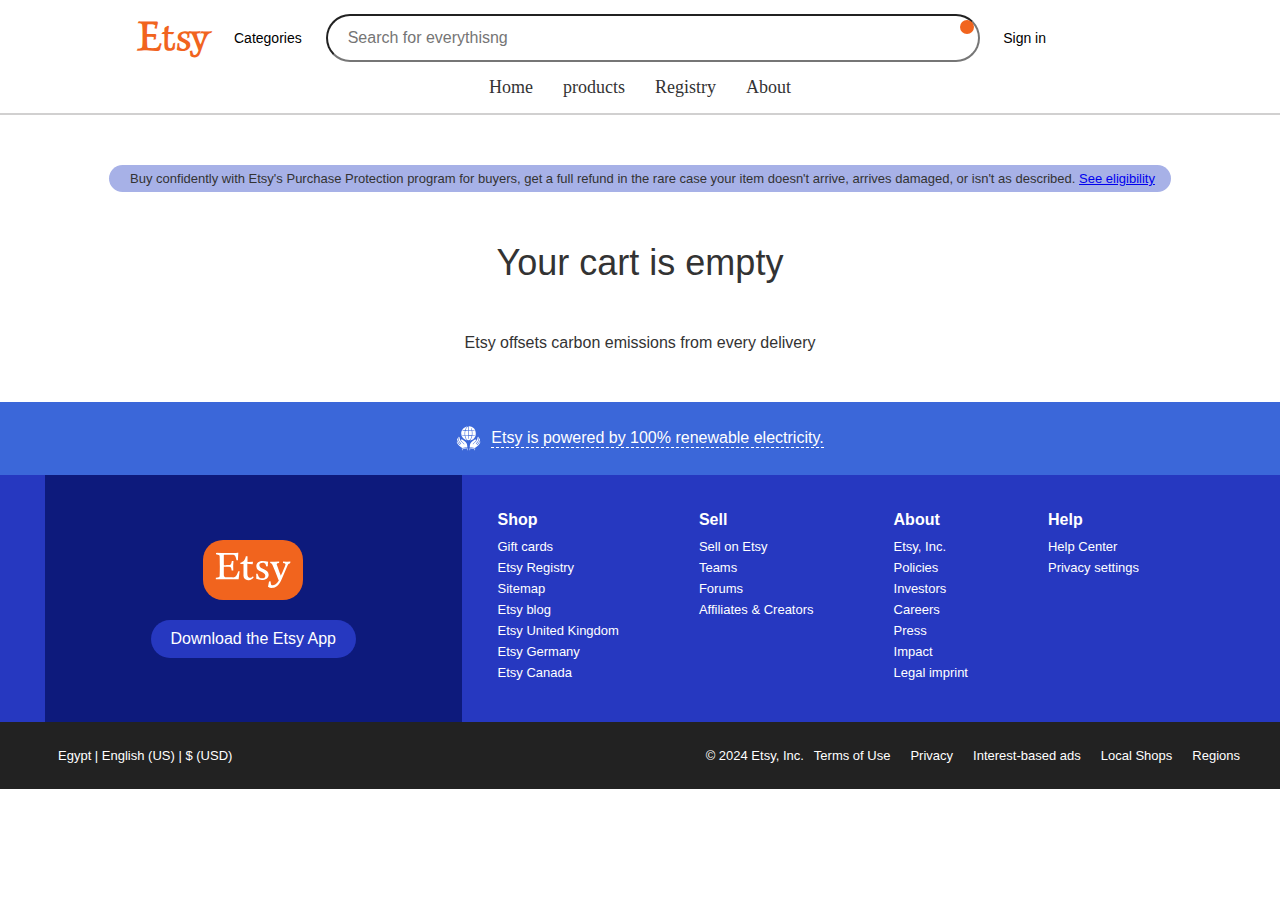
<file: cart.html>
<!DOCTYPE html>
<html lang="en">
  <head>
    <meta charset="UTF-8" />
    <meta name="viewport" content="width=device-width, initial-scale=1.0" />
    <title>Etsy</title>
    <link
      rel="stylesheet"
      href="https://cdnjs.cloudflare.com/ajax/libs/font-awesome/6.5.2/css/all.min.css"
      integrity="sha512-SnH5WK+bZxgPHs44uWIX+LLJAJ9/2PkPKZ5QiAj6Ta86w+fsb2TkcmfRyVX3pBnMFcV7oQPJkl9QevSCWr3W6A=="
      crossorigin="anonymous"
      referrerpolicy="no-referrer"
    />
    <!-- font -->
    <link rel="preconnect" href="https://fonts.googleapis.com" />
    <link rel="preconnect" href="https://fonts.gstatic.com" crossorigin />
    <link
      href="https://fonts.googleapis.com/css2?family=Gideon+Roman&display=swap"
      rel="stylesheet"
    />
    <link
      href="https://fonts.googleapis.com/css2?family=Raleway:wght@400;700&display=swap"
      rel="stylesheet"
    />
    <link rel="stylesheet" href="style.css" />
  </head>
  <body>
    <!--the  header  contains logo , categories , search , sign in,  icons -->
    <header>
      <p class="logo"><span>E</span>tsy</p>
      <div class="categories-container">
        <button class="categories-btn">
          <i class="fa-solid fa-bars"></i> Categories
        </button>
      </div>
      <!-- *********************************************search input section********************************************* -->
      <div class="search-container">
        <input
          type="search"
          id="search"
          placeholder="Search for everythisng"
          list="titles"
        />
        <datalist id="titles"></datalist>
        <i class="fa-solid fa-magnifying-glass search-icon"></i>
      </div>

      <button class="sign-btn">Sign in</button>

      <div class="group-of-icons">
        <a href=""><i class="fa-solid fa-heart"></i></a>
        <a href="#"><i class="fa-solid fa-gift"></i></a>
        <a href="./cart.html" target="_blank"
          ><i class="fa-solid fa-cart-shopping"></i
        ></a>
      </div>

      <!-- for categories its hidden -->
      <!-- <div class="categories-container-a-img">
        <div class="categories"></div>
        <div class="categories-imgs"></div>
      </div> -->
    </header>
    <nav>
      <ul>
        <li><a href="index.html">Home</a></li>
        <li>
          <a href="./products.html"
            ><i class="fa-solid fa-gift"></i> products</a
          >
        </li>
        <li><a href="#">Registry</a></li>
        <li><a href="#">About</a></li>
      </ul>
    </nav>
    <div class="border-bottom"></div>
    <!-- ************************************************PRODUCTS ON CART SECTION****************************************** -->
    <main>
      <section class="cart-box">
        <div class="products-box hidden"></div>
        <div class="case-it-empty">
          <div class="no-products">
            <div class="purchase-alert">
              <i class="fa-solid fa-handshake shake-hand-icon"></i>
              <p>
                Buy confidently with Etsy's Purchase Protection program for
                buyers, get a full refund in the rare case your item doesn't
                arrive, arrives damaged, or isn't as described.
                <a href="#">See eligibility</a>
              </p>
            </div>
            <p class="empty-alert">Your cart is empty</p>
            <p class="offset-info">
              <i class="fa-solid fa-leaf"></i>
              Etsy offsets carbon emissions from every delivery
            </p>
          </div>
        </div>
      </section>
    </main>
    <!-- *************************************************FOOTER**************************************************** -->
    <footer class="footer">
      <div class="footer-top">
        <svg
          xmlns="http://www.w3.org/2000/svg"
          viewBox="0 0 96 96"
          aria-hidden="true"
          focusable="false"
        >
          <path
            d="M60.1 38H49v11h-2V38H35.9c1.931 9.368 6.626 17 12.1 17 5.474 0 10.171-7.632 12.1-17zm-25.145-9.5c-.003 2.511.19 5.019.577 7.5H47V18.522l-10.925.238a41.683 41.683 0 00-1.12 9.74zM47 2.31c-4.1 1.24-8.18 7.168-10.38 14.437L47 16.52V2.31z"
          ></path>
          <path
            d="M57.52 9.45l1.784-.9a31.775 31.775 0 012.558 7.65l9.117-.2.042 2-8.78.19c.55 3.41.818 6.857.8 10.31a50.836 50.836 0 01-.54 7.5H72v2h-9.846c-1.6 8.2-5.244 15.053-9.862 17.754C66.834 54.079 76 43.793 76 28.589c0-8.962-2.958-16.353-8.554-21.373A25.424 25.424 0 0049 1.04v15.438l10.83-.236a29.32 29.32 0 00-2.31-6.791zM43.51 55.643c-4.525-2.78-8.086-9.564-9.665-17.643H24v-2h9.5a50.84 50.84 0 01-.549-7.5 43.776 43.776 0 011.075-9.7l-9.009.2-.042-2 9.562-.208c1.89-6.667 5.317-12.436 9.432-15.143C29.71 4.412 20 15.13 20 28.589a27.636 27.636 0 0023.51 27.054z"
          ></path>
          <path
            d="M61.045 28.5a60.27 60.27 0 00-.818-10.265L49 18.479v17.52h11.468c.388-2.48.58-4.988.577-7.5zM91.7 60c-2.182 4.525-5.734 8.62-10.832 13.719l-1.414-1.414c6.6-6.6 10.511-11.424 12.08-17.7.072-.415.137-.832.215-1.278.607-3.48.262-5.951-1.027-6.068-.72-.066-1.559.68-1.947 2.3a30.158 30.158 0 01-2.454 8.148c-1.78 4.663-8.575 11.048-8.865 11.318l-1.366-1.461c.068-.063 6.8-6.391 8.381-10.62l.061-.133a30.644 30.644 0 002.526-9.148c.11-1.886.095-6.433-1.793-6.552-2.085-.132-2.537 3.505-3.367 7.379-.259 1.21-.89 3.456-1.153 4.243a1.55 1.55 0 01-.09.177c-1.386 4.053-5.32 7.859-5.515 8.045-2.984 2.983-9.707 9.74-9.707 9.74L64.01 69.3s6.726-6.761 9.727-9.761a28.158 28.158 0 003.064-3.6c.5-.788 1.452-2.646.55-3.572-1.148-1.178-3.287-.648-6.08.748-1.98.992-11.21 7.08-15.384 13.34-1.99 2.985-2.772 8.839-3.042 14.2l13.18 2.724 6.8 1.359a8.92 8.92 0 011-.778c7.075-4.74 14.663-11.833 17.317-16.54 3.566-6.32 1.988-7.52.558-7.42zM52.774 82.673l-.77 10.252 1.993.15.595-7.913 10.616 2.123 3.765.778L70.02 93.2l1.96-.4-.885-4.338 2.592.518.392-1.96-8.447-1.69-12.858-2.657zm-29.242 2.055l6.77-1.354 13.206-2.73c-.27-5.36-1.052-11.214-3.042-14.2-4.173-6.258-13.4-12.347-15.384-13.34-2.793-1.4-4.932-1.925-6.08-.747-.9.926.054 2.784.55 3.572a28.158 28.158 0 003.064 3.6c3 3 9.727 9.76 9.727 9.76l-1.418 1.41s-6.723-6.757-9.707-9.74c-.2-.186-4.129-3.992-5.515-8.045a1.74 1.74 0 01-.09-.177c-.263-.787-.894-3.033-1.153-4.243-.83-3.874-1.282-7.511-3.367-7.38-1.888.12-1.9 4.667-1.793 6.553a30.645 30.645 0 002.526 9.148l.061.133c1.58 4.229 8.313 10.557 8.381 10.62L18.9 69.034c-.29-.27-7.084-6.655-8.865-11.318a30.16 30.16 0 01-2.454-8.148c-.388-1.622-1.226-2.37-1.947-2.3-1.287.114-1.634 2.586-1.025 6.065.078.446.143.863.215 1.278C6.394 60.883 10.3 65.7 16.9 72.307l-1.41 1.414c-5.1-5.1-8.65-9.194-10.832-13.72-1.434-.104-3.013 1.1.553 7.42 2.654 4.706 10.238 11.8 17.321 16.529a8.92 8.92 0 011 .778zm7.175.605l-8.433 1.687.393 1.96 2.591-.518-.885 4.338 1.96.4 1.047-5.137 3.75-.775 10.631-2.126.595 7.913 1.994-.15-.77-10.252-12.873 2.66z"
          ></path>
        </svg>
        <a href="#">Etsy is powered by 100% renewable electricity.</a>
      </div>
      <div class="middle-box">
        <div class="footer-middle">
          <div class="download-etsy">
            <svg
              xmlns="http://www.w3.org/2000/svg"
              viewBox="0 0 48 24"
              aria-hidden="true"
              focusable="false"
            >
              <path
                d="M6.5 3.1v6s2.1 0 3.2-.1c.6.1 1.1-.3 1.2-.9.1-.1.1-.1.1-.2l.3-1.3h1l-.2 2.8.1 2.9h-1l-.2-1.1c-.1-.6-.6-1.1-1.2-1.1C9 10 6.5 10 6.5 10v5c0 1 .5 1.4 1.6 1.4h3.4c1.2.2 2.4-.5 2.8-1.6l.9-2h.8c-.1.4-.5 4-.6 4.8 0 0-3.1-.1-4.4-.1H5.2l-3.5.1v-.9l1.1-.2c.9-.1 1.2-.3 1.2-1 0 0 .1-2.2.1-5.9S4 3.9 4 3.9c0-.8-.3-.9-1.1-1.1l-1.1-.2v-.9l3.4.1h6.5c1.3 0 3.5-.2 3.5-.2s-.1 1.3-.2 4.5h-.9L13.8 5c-.3-1.5-.8-2.2-1.7-2.2H7c-.5 0-.5.1-.5.3zm13.2.7h1v3.4L24 7l-.2 1.5-3.2-.2v6c0 1.7.6 2.4 1.5 2.4.7 0 1.4-.3 1.8-.9l.5.6c-.6 1.1-1.9 1.8-3.2 1.7-1.5.1-2.8-1-2.9-2.5V8.4h-1.9v-.8c1.6-.2 2.8-1.2 3.3-3.8zm7 10.4l.6 1.5c.3.9 1.2 1.4 2.1 1.3 1.4 0 2-.7 2-1.6 0-2.8-5.4-2-5.4-5.7 0-2.1 1.7-3.1 3.9-3.1 1.1 0 2.1.2 3.2.5-.2.9-.2 1.8-.2 2.7l-.9.1-.6-1.6c-.4-.5-1-.8-1.6-.7-1 0-2 .4-2 1.5 0 2.5 5.6 2 5.6 5.7 0 2.1-1.9 3.2-4.1 3.2-1.2 0-2.3-.3-3.4-.7.1-1 .1-2.1 0-3.1h.8zM33 22c.2-1 .4-2 .6-3.1l.9-.1.3 1.7c.1.5.5.8 1 .7 1.1 0 2.4-.6 3.7-2.9-.6-1.4-2.3-5.8-3.8-9.3-.4-.9-.5-1-1-1.1l-.4-.2V7l2.4.1 3-.2v.8l-.7.2c-.4 0-.8.3-.8.7 0 .1 0 .2.1.3.2.5 1.5 4.1 2.4 6.6.8-1.7 2.4-5.5 2.6-6.2.1-.2.1-.4.2-.6 0-.4-.4-.8-.8-.8l-.7-.1v-.9l2.3.1 2.1-.1v.8l-.4.4c-.6.1-1 .5-1.2 1.1l-3.6 8.4c-2.1 4.8-4.3 5.2-5.9 5.2-.8-.1-1.6-.3-2.3-.8z"
              ></path>
            </svg>
            <button>Download the Etsy App</button>
          </div>
          <div class="shop-sell-about-help">
            <div>
              <h4>Shop</h4>
              <a href="#">Gift cards</a>
              <a href="#">Etsy Registry</a>
              <a href="#">Sitemap</a>
              <a href="#">Etsy blog</a>
              <a href="#">Etsy United Kingdom</a>
              <a href="#">Etsy Germany</a>
              <a href="#">Etsy Canada</a>
            </div>
            <div>
              <h4>Sell</h4>
              <a href="#">Sell on Etsy</a>
              <a href="#">Teams</a>
              <a href="#">Forums</a>
              <a href="#">Affiliates & Creators</a>
            </div>
            <div>
              <h4>About</h4>
              <a href="#">Etsy, Inc.</a>
              <a href="#">Policies</a>
              <a href="#">Investors</a>
              <a href="#">Careers</a>
              <a href="#">Press</a>
              <a href="#">Impact</a>
              <a href="#">Legal imprint</a>
            </div>
            <div>
              <h4>Help</h4>
              <a href="#">Help Center</a>
              <a href="#">Privacy settings</a>
              <div class="social-icons">
                <a href="#"><i class="fa-brands fa-instagram"></i></a>
                <a href="#"><i class="fa-brands fa-facebook"></i></a>
                <a href="#"><i class="fa-brands fa-pinterest"></i></a>
                <a href="#"><i class="fa-brands fa-twitter"></i></a>
                <a href="#"><i class="fa-brands fa-youtube"></i></a>
              </div>
            </div>
          </div>
        </div>
      </div>
      <div class="footer-bottom">
        <a href="#" class="footer-bottom-left"
          ><i class="fa-solid fa-globe"></i> Egypt | English (US) | $ (USD)
        </a>
        <div class="footer-bottom-right">
          <p>&copy; 2024 Etsy, Inc.</p>
          <a href="#">Terms of Use</a>
          <a href="#">Privacy</a>
          <a href="#">Interest-based ads</a>
          <a href="#">Local Shops</a>
          <a href="#">Regions</a>
        </div>
      </div>
    </footer>
    <!-- <script>
      const productBox = document.querySelector(".products-box");
      const cartIsEmpty = document.querySelector(".case-it-empty");
      const checkoutSection = document.querySelector(".checkout-section");

      let rate = "",
        totalPrice = 0,
        removedProduct = 0;
      // get the products from cart from local storage.
      // console.log(localStorage.getItem("cart"));
      if (localStorage.getItem("cart")) {
        productBox.classList.remove("hidden");
        const products = JSON.parse(localStorage.getItem("cart"));
        // add event to the parent(productBox) that holds the cards that will be removed if he press remove button.
        productBox.addEventListener("click", (e) => {
          if (e.target.classList.contains("delete-from-cart")) {
            const id = e.target.parentNode.parentNode.dataset.id; //id of the pressed item to remove.
            e.target.parentNode.parentNode.style.display = "none"; //hide the product that will be removed
            const index = products.findIndex((pro) => pro.id == id); //get the index of the object to renove from local storage.
            // totalPrice -= products[index].price;
            removedProduct = products[index].price;
            console.log(removedProduct);

            products.splice(index, 1); //remove the pressed product object from the products array using its index.
            localStorage.setItem("cart", JSON.stringify(products)); //update the local storange with the new array.
          }
        });
        products.forEach((product) => {
          let productRate = Math.floor(product.rate);
          if (productRate === 1) {
            rate = "★☆☆☆☆";
          } else if (productRate === 2) {
            rate = "★★☆☆☆";
          } else if (productRate === 3) {
            rate = "★★★☆☆";
          } else if (productRate === 4) {
            rate = "★★★★☆";
          } else {
            rate = "★★★★★";
          }

          totalPrice += Math.round(Number(product.price.substring(4)));

          let productCard = `<div class="product" data-id="${product.id}">
                            <img
                              src=${product.mainImg}
                              alt=${product.title}
                              class="product-img"
                            />
                            <div class="product-details">
                              <p class="product-title">${product.title}</p>
                              <p class="product-rate">(${product.rate}) ${rate}</p>
                              <p class="product-price-box">
                                The price of this item is:
                                <span class="product-price">${product.price}</span>
                              </p>
                              <button class="delete-from-cart">Remove from cart</button>
                            </div>
                      </div>`;
          productBox.innerHTML += productCard;
        });

        productBox.innerHTML += `
            <div class="checkout-section ">
                <div class="payment-methods">
                  <h3>How you'll pay</h3>
                  <div class="payment-options">
                    <div class="payment-4-options">
                      <label>
                      <input type="radio" name="payment-method" />
                      <img src="./icons/pngwing.com.png" alt="Visa" />
                    </label>
                    <label>  
                      <img src="./icons/mastercard.png" alt="MasterCard" />
                    </label>
                    <label>
                      <img src="./icons/amex(1).png" alt="American Express" />
                    </label>
                    <label>
                      <img src="./icons/discover(1).png" alt="Discover" />
                    </label>
                    </div>
                    <label>
                      <input type="radio" name="payment-method" />
                      <img src="./icons/paypal(1).png" alt="PayPal" />
                    </label>
                    <label>
                      <input type="radio" name="payment-method" />
                      <img src="./icons/googlepay(1).png" alt="Google Pay" />
                    </label>
                  </div>
                </div>
                <div class="checkout-summary">
                  <p>Item(s) total <span calss="total-price">USD ${totalPrice}</span></p>
                  <p class="subtotal">Subtotal +10$ shipping <span>USD ${
                    totalPrice + 10
                  }</span></p>
                  <p class="vat-included">VAT included</p>
                  <button class="checkout-btn">Proceed to checkout</button>
                </div>
            </div>

        `;
      } else {
        cartIsEmpty.style.display = "block";
      }
    </script> -->

    <!-- <script>
      const productBox = document.querySelector(".products-box");
      const cartIsEmpty = document.querySelector(".case-it-empty");
      const checkoutSection = document.querySelector(".checkout-section");

      let rate = "",
        totalPrice = 0,
        removedProduct = 0;
      // get the products from cart from local storage.
      if (localStorage.getItem("cart")) {
        productBox.classList.remove("hidden");

        const products = JSON.parse(localStorage.getItem("cart"));
        // add event to the parent(productBox) that holds the cards that will be removed if he press remove button.
        productBox.addEventListener("click", (e) => {
          if (e.target.classList.contains("delete-from-cart")) {
            const id = e.target.parentNode.parentNode.dataset.id; //id of the pressed item to remove.
            e.target.parentNode.parentNode.style.display = "none"; //hide the product that will be removed
            const index = products.findIndex((pro) => pro.id == id); //get the index of the object to renove from local storage.
            // totalPrice -= products[index].price;
            removedProduct = products[index].price;

            products.splice(index, 1); //remove the pressed product object from the products array using its index.
            localStorage.setItem("cart", JSON.stringify(products)); //update the local storange with the new array.
          }
        });
        products.forEach((product) => {
          let productRate = Math.floor(product.rate);
          if (productRate === 1) {
            rate = "★☆☆☆☆";
          } else if (productRate === 2) {
            rate = "★★☆☆☆";
          } else if (productRate === 3) {
            rate = "★★★☆☆";
          } else if (productRate === 4) {
            rate = "★★★★☆";
          } else {
            rate = "★★★★★";
          }

          totalPrice += Math.round(Number(product.price.substring(4)));

          let productCard = `<div class="product" data-id="${product.id}">
                            <img
                              src=${product.mainImg}
                              alt=${product.title}
                              class="product-img"
                            />
                            <div class="product-details">
                              <p class="product-title">${product.title}</p>
                              <p class="product-rate">(${product.rate}) ${rate}</p>
                              <p class="product-price-box">
                                The price of this item is:
                                <span class="product-price">${product.price}</span>
                              </p>
                              <button class="delete-from-cart">Remove from cart</button>
                            </div>
                      </div>`;
          productBox.innerHTML += productCard;
        });

        productBox.innerHTML += `
            <div class="checkout-section ">
                <div class="payment-methods">
                  <h3>How you'll pay</h3>
                  <div class="payment-options">
                    <div class="payment-4-options">
                      <label>
                      <input type="radio" name="payment-method" />
                      <img src="./icons/pngwing.com.png" alt="Visa" />
                    </label>
                    <label>  
                      <img src="./icons/mastercard.png" alt="MasterCard" />
                    </label>
                    <label>
                      <img src="./icons/amex(1).png" alt="American Express" />
                    </label>
                    <label>
                      <img src="./icons/discover(1).png" alt="Discover" />
                    </label>
                    </div>
                    <label>
                      <input type="radio" name="payment-method" />
                      <img src="./icons/paypal(1).png" alt="PayPal" />
                    </label>
                    <label>
                      <input type="radio" name="payment-method" />
                      <img src="./icons/googlepay(1).png" alt="Google Pay" />
                    </label>
                  </div>
                </div>
                <div class="checkout-summary">
                  <p>Item(s) total <span calss="total-price">USD ${totalPrice}</span></p>
                  <p class="subtotal">Subtotal +10$ shipping <span>USD ${
                    totalPrice + 10
                  }</span></p>
                  <p class="vat-included">VAT included</p>
                  <button class="checkout-btn">Proceed to checkout</button>
                </div>
            </div>

        `;
      } else {
        cartIsEmpty.style.display = "block";
      }
    </script> -->
    <script>
      document.addEventListener("DOMContentLoaded", () => {
        const productBox = document.querySelector(".products-box");
        const cartIsEmpty = document.querySelector(".case-it-empty");
        const checkoutSection = document.querySelector(".checkout-section");

        let totalPrice = 0;
        const products = JSON.parse(localStorage.getItem("cart")) || [];

        const updateCartDisplay = () => {
          if (products.length === 0) {
            productBox.classList.add("hidden");
            cartIsEmpty.classList.remove("hidden");
            console.log(cartIsEmpty);
          } else {
            productBox.classList.remove("hidden");
            cartIsEmpty.classList.add("hidden");
            productBox.innerHTML = products
              .map((product) => createProductCard(product))
              .join("");
            productBox.innerHTML += createCheckoutSection(totalPrice);
          }
        };

        const createProductCard = (product) => {
          const rate = getProductRate(product.rate);
          totalPrice += parseFloat(product.price.substring(4));
          return `
            <div class="product" data-id="${product.id}">
              <img src="${product.mainImg}" alt="${product.title}" class="product-img"/>
              <div class="product-details">
                <p class="product-title">${product.title}</p>
                <p class="product-rate">(${product.rate}) ${rate}</p>
                <p class="product-price-box">
                  The price of this item is: <span class="product-price">${product.price}</span>
                </p>
                <button class="delete-from-cart">Remove from cart</button>
              </div>
            </div>`;
        };

        const createCheckoutSection = (totalPrice) => {
          return `
            <div class="checkout-section">
              <div class="payment-methods">
                <h3>How you'll pay</h3>
                <div class="payment-options">
                  <div class="payment-4-options">
                    <label><input type="radio" name="payment-method"/><img src="./icons/pngwing.com.png" alt="Visa"/></label>
                    <label><img src="./icons/mastercard.png" alt="MasterCard"/></label>
                    <label><img src="./icons/amex(1).png" alt="American Express"/></label>
                    <label><img src="./icons/discover(1).png" alt="Discover"/></label>
                  </div>
                  <label><input type="radio" name="payment-method"/><img src="./icons/paypal(1).png" alt="PayPal"/></label>
                  <label><input type="radio" name="payment-method"/><img src="./icons/googlepay(1).png" alt="Google Pay"/></label>
                </div>
              </div>
              <div class="checkout-summary">
                <p>Item(s) total <span class="total-price">USD ${totalPrice.toFixed(
                  2
                )}</span></p>
                <p class="subtotal">Subtotal +10$ shipping <span>USD ${(
                  totalPrice + 10
                ).toFixed(2)}</span></p>
                <p class="vat-included">VAT included</p>
                <button class="checkout-btn">Proceed to checkout</button>
              </div>
            </div>`;
        };

        const getProductRate = (rate) => {
          const rateMapping = {
            1: "★☆☆☆☆",
            2: "★★☆☆☆",
            3: "★★★☆☆",
            4: "★★★★☆",
            5: "★★★★★",
          };
          return rateMapping[Math.floor(rate)] || "★★★★★";
        };

        productBox.addEventListener("click", (e) => {
          if (e.target.classList.contains("delete-from-cart")) {
            const productElement = e.target.closest(".product");
            const id = productElement.dataset.id;
            const productIndex = products.findIndex(
              (product) => product.id == id
            );
            if (productIndex > -1) {
              totalPrice -= parseFloat(
                products[productIndex].price.substring(4)
              );
              products.splice(productIndex, 1);
              localStorage.setItem("cart", JSON.stringify(products));
              updateCartDisplay();
              alert("Item removed from cart");
            }
          }
        });

        updateCartDisplay();
      });
    </script>
  </body>
</html>
</file>
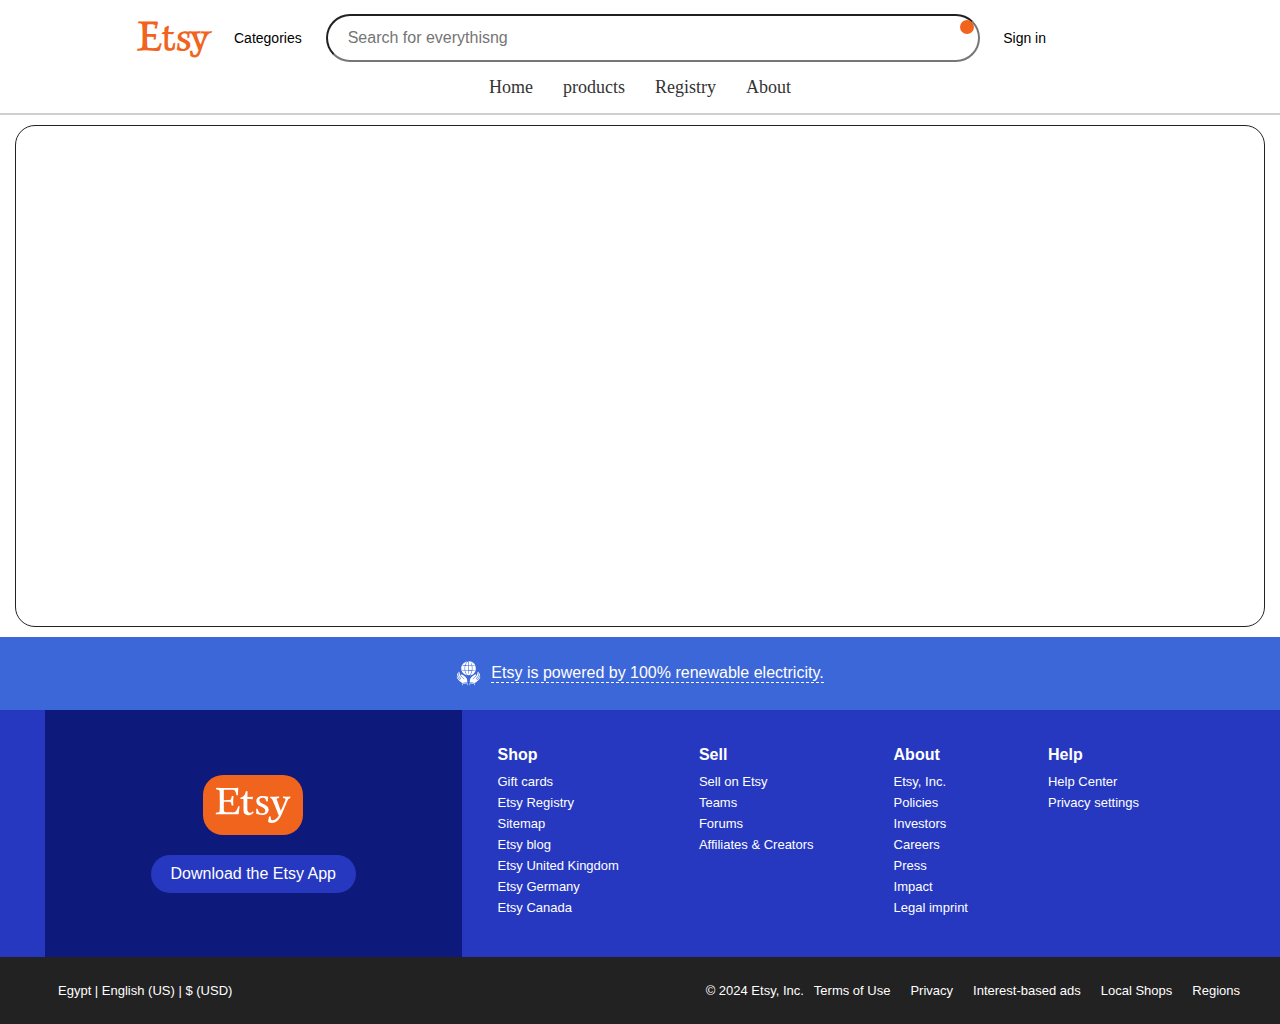
<file: productDescription.html>
<!DOCTYPE html>
<html lang="en">
  <head>
    <meta charset="UTF-8" />
    <meta name="viewport" content="width=device-width, initial-scale=1.0" />
    <title>Etsy</title>
    <link
      rel="stylesheet"
      href="https://cdnjs.cloudflare.com/ajax/libs/font-awesome/6.5.2/css/all.min.css"
      integrity="sha512-SnH5WK+bZxgPHs44uWIX+LLJAJ9/2PkPKZ5QiAj6Ta86w+fsb2TkcmfRyVX3pBnMFcV7oQPJkl9QevSCWr3W6A=="
      crossorigin="anonymous"
      referrerpolicy="no-referrer"
    />
    <!-- font -->
    <link rel="preconnect" href="https://fonts.googleapis.com" />
    <link rel="preconnect" href="https://fonts.gstatic.com" crossorigin />
    <link
      href="https://fonts.googleapis.com/css2?family=Gideon+Roman&display=swap"
      rel="stylesheet"
    />
    <link
      href="https://fonts.googleapis.com/css2?family=Raleway:wght@400;700&display=swap"
      rel="stylesheet"
    />
    <link rel="stylesheet" href="style.css" />
  </head>
  <body>
    <!--the  header  contains logo , categories , search , sign in,  icons -->
    <header>
      <p class="logo"><span>E</span>tsy</p>
      <div class="categories-container">
        <button class="categories-btn">
          <i class="fa-solid fa-bars"></i> Categories
        </button>
      </div>
      <!-- *********************************************search input section********************************************* -->
      <div class="search-container">
        <input
          type="search"
          id="search"
          placeholder="Search for everythisng"
          list="titles"
        />
        <datalist id="titles"></datalist>
        <i class="fa-solid fa-magnifying-glass search-icon"></i>
      </div>

      <button class="sign-btn">Sign in</button>

      <div class="group-of-icons">
        <a href=""><i class="fa-solid fa-heart"></i></a>
        <a href="#"><i class="fa-solid fa-gift"></i></a>
        <a href="./cart.html" target="_blank"
          ><i class="fa-solid fa-cart-shopping"></i
        ></a>
      </div>

      <!-- for categories its hidden -->
      <!-- <div class="categories-container-a-img">
        <div class="categories"></div>
        <div class="categories-imgs"></div>
      </div> -->
    </header>
    <nav>
      <ul>
        <li><a href="index.html">Home</a></li>
        <li>
          <a href="./products.html"
            ><i class="fa-solid fa-gift"></i> products</a
          >
        </li>
        <li><a href="#">Registry</a></li>
        <li><a href="./index.html#what-is-etsy-about">About</a></li>
      </ul>
    </nav>
    <div class="border-bottom"></div>
    <!-- ************************************************PRODUCTS DESCRIPTIO SECTION****************************************** -->
    <main>
      <section class="product-description">
        <div class="description-imgs">
          <div class="imgs"></div>
          <div class="img"></div>
        </div>
        <div class="description-details"></div>
      </section>
    </main>
    <!-- *************************************************FOOTER**************************************************** -->
    <footer class="footer">
      <div class="footer-top">
        <svg
          xmlns="http://www.w3.org/2000/svg"
          viewBox="0 0 96 96"
          aria-hidden="true"
          focusable="false"
        >
          <path
            d="M60.1 38H49v11h-2V38H35.9c1.931 9.368 6.626 17 12.1 17 5.474 0 10.171-7.632 12.1-17zm-25.145-9.5c-.003 2.511.19 5.019.577 7.5H47V18.522l-10.925.238a41.683 41.683 0 00-1.12 9.74zM47 2.31c-4.1 1.24-8.18 7.168-10.38 14.437L47 16.52V2.31z"
          ></path>
          <path
            d="M57.52 9.45l1.784-.9a31.775 31.775 0 012.558 7.65l9.117-.2.042 2-8.78.19c.55 3.41.818 6.857.8 10.31a50.836 50.836 0 01-.54 7.5H72v2h-9.846c-1.6 8.2-5.244 15.053-9.862 17.754C66.834 54.079 76 43.793 76 28.589c0-8.962-2.958-16.353-8.554-21.373A25.424 25.424 0 0049 1.04v15.438l10.83-.236a29.32 29.32 0 00-2.31-6.791zM43.51 55.643c-4.525-2.78-8.086-9.564-9.665-17.643H24v-2h9.5a50.84 50.84 0 01-.549-7.5 43.776 43.776 0 011.075-9.7l-9.009.2-.042-2 9.562-.208c1.89-6.667 5.317-12.436 9.432-15.143C29.71 4.412 20 15.13 20 28.589a27.636 27.636 0 0023.51 27.054z"
          ></path>
          <path
            d="M61.045 28.5a60.27 60.27 0 00-.818-10.265L49 18.479v17.52h11.468c.388-2.48.58-4.988.577-7.5zM91.7 60c-2.182 4.525-5.734 8.62-10.832 13.719l-1.414-1.414c6.6-6.6 10.511-11.424 12.08-17.7.072-.415.137-.832.215-1.278.607-3.48.262-5.951-1.027-6.068-.72-.066-1.559.68-1.947 2.3a30.158 30.158 0 01-2.454 8.148c-1.78 4.663-8.575 11.048-8.865 11.318l-1.366-1.461c.068-.063 6.8-6.391 8.381-10.62l.061-.133a30.644 30.644 0 002.526-9.148c.11-1.886.095-6.433-1.793-6.552-2.085-.132-2.537 3.505-3.367 7.379-.259 1.21-.89 3.456-1.153 4.243a1.55 1.55 0 01-.09.177c-1.386 4.053-5.32 7.859-5.515 8.045-2.984 2.983-9.707 9.74-9.707 9.74L64.01 69.3s6.726-6.761 9.727-9.761a28.158 28.158 0 003.064-3.6c.5-.788 1.452-2.646.55-3.572-1.148-1.178-3.287-.648-6.08.748-1.98.992-11.21 7.08-15.384 13.34-1.99 2.985-2.772 8.839-3.042 14.2l13.18 2.724 6.8 1.359a8.92 8.92 0 011-.778c7.075-4.74 14.663-11.833 17.317-16.54 3.566-6.32 1.988-7.52.558-7.42zM52.774 82.673l-.77 10.252 1.993.15.595-7.913 10.616 2.123 3.765.778L70.02 93.2l1.96-.4-.885-4.338 2.592.518.392-1.96-8.447-1.69-12.858-2.657zm-29.242 2.055l6.77-1.354 13.206-2.73c-.27-5.36-1.052-11.214-3.042-14.2-4.173-6.258-13.4-12.347-15.384-13.34-2.793-1.4-4.932-1.925-6.08-.747-.9.926.054 2.784.55 3.572a28.158 28.158 0 003.064 3.6c3 3 9.727 9.76 9.727 9.76l-1.418 1.41s-6.723-6.757-9.707-9.74c-.2-.186-4.129-3.992-5.515-8.045a1.74 1.74 0 01-.09-.177c-.263-.787-.894-3.033-1.153-4.243-.83-3.874-1.282-7.511-3.367-7.38-1.888.12-1.9 4.667-1.793 6.553a30.645 30.645 0 002.526 9.148l.061.133c1.58 4.229 8.313 10.557 8.381 10.62L18.9 69.034c-.29-.27-7.084-6.655-8.865-11.318a30.16 30.16 0 01-2.454-8.148c-.388-1.622-1.226-2.37-1.947-2.3-1.287.114-1.634 2.586-1.025 6.065.078.446.143.863.215 1.278C6.394 60.883 10.3 65.7 16.9 72.307l-1.41 1.414c-5.1-5.1-8.65-9.194-10.832-13.72-1.434-.104-3.013 1.1.553 7.42 2.654 4.706 10.238 11.8 17.321 16.529a8.92 8.92 0 011 .778zm7.175.605l-8.433 1.687.393 1.96 2.591-.518-.885 4.338 1.96.4 1.047-5.137 3.75-.775 10.631-2.126.595 7.913 1.994-.15-.77-10.252-12.873 2.66z"
          ></path>
        </svg>
        <a href="#">Etsy is powered by 100% renewable electricity.</a>
      </div>
      <div class="middle-box">
        <div class="footer-middle">
          <div class="download-etsy">
            <svg
              xmlns="http://www.w3.org/2000/svg"
              viewBox="0 0 48 24"
              aria-hidden="true"
              focusable="false"
            >
              <path
                d="M6.5 3.1v6s2.1 0 3.2-.1c.6.1 1.1-.3 1.2-.9.1-.1.1-.1.1-.2l.3-1.3h1l-.2 2.8.1 2.9h-1l-.2-1.1c-.1-.6-.6-1.1-1.2-1.1C9 10 6.5 10 6.5 10v5c0 1 .5 1.4 1.6 1.4h3.4c1.2.2 2.4-.5 2.8-1.6l.9-2h.8c-.1.4-.5 4-.6 4.8 0 0-3.1-.1-4.4-.1H5.2l-3.5.1v-.9l1.1-.2c.9-.1 1.2-.3 1.2-1 0 0 .1-2.2.1-5.9S4 3.9 4 3.9c0-.8-.3-.9-1.1-1.1l-1.1-.2v-.9l3.4.1h6.5c1.3 0 3.5-.2 3.5-.2s-.1 1.3-.2 4.5h-.9L13.8 5c-.3-1.5-.8-2.2-1.7-2.2H7c-.5 0-.5.1-.5.3zm13.2.7h1v3.4L24 7l-.2 1.5-3.2-.2v6c0 1.7.6 2.4 1.5 2.4.7 0 1.4-.3 1.8-.9l.5.6c-.6 1.1-1.9 1.8-3.2 1.7-1.5.1-2.8-1-2.9-2.5V8.4h-1.9v-.8c1.6-.2 2.8-1.2 3.3-3.8zm7 10.4l.6 1.5c.3.9 1.2 1.4 2.1 1.3 1.4 0 2-.7 2-1.6 0-2.8-5.4-2-5.4-5.7 0-2.1 1.7-3.1 3.9-3.1 1.1 0 2.1.2 3.2.5-.2.9-.2 1.8-.2 2.7l-.9.1-.6-1.6c-.4-.5-1-.8-1.6-.7-1 0-2 .4-2 1.5 0 2.5 5.6 2 5.6 5.7 0 2.1-1.9 3.2-4.1 3.2-1.2 0-2.3-.3-3.4-.7.1-1 .1-2.1 0-3.1h.8zM33 22c.2-1 .4-2 .6-3.1l.9-.1.3 1.7c.1.5.5.8 1 .7 1.1 0 2.4-.6 3.7-2.9-.6-1.4-2.3-5.8-3.8-9.3-.4-.9-.5-1-1-1.1l-.4-.2V7l2.4.1 3-.2v.8l-.7.2c-.4 0-.8.3-.8.7 0 .1 0 .2.1.3.2.5 1.5 4.1 2.4 6.6.8-1.7 2.4-5.5 2.6-6.2.1-.2.1-.4.2-.6 0-.4-.4-.8-.8-.8l-.7-.1v-.9l2.3.1 2.1-.1v.8l-.4.4c-.6.1-1 .5-1.2 1.1l-3.6 8.4c-2.1 4.8-4.3 5.2-5.9 5.2-.8-.1-1.6-.3-2.3-.8z"
              ></path>
            </svg>
            <button>Download the Etsy App</button>
          </div>
          <div class="shop-sell-about-help">
            <div>
              <h4>Shop</h4>
              <a href="#">Gift cards</a>
              <a href="#">Etsy Registry</a>
              <a href="#">Sitemap</a>
              <a href="#">Etsy blog</a>
              <a href="#">Etsy United Kingdom</a>
              <a href="#">Etsy Germany</a>
              <a href="#">Etsy Canada</a>
            </div>
            <div>
              <h4>Sell</h4>
              <a href="#">Sell on Etsy</a>
              <a href="#">Teams</a>
              <a href="#">Forums</a>
              <a href="#">Affiliates & Creators</a>
            </div>
            <div>
              <h4>About</h4>
              <a href="#">Etsy, Inc.</a>
              <a href="#">Policies</a>
              <a href="#">Investors</a>
              <a href="#">Careers</a>
              <a href="#">Press</a>
              <a href="#">Impact</a>
              <a href="#">Legal imprint</a>
            </div>
            <div>
              <h4>Help</h4>
              <a href="#">Help Center</a>
              <a href="#">Privacy settings</a>
              <div class="social-icons">
                <a href="#"><i class="fa-brands fa-instagram"></i></a>
                <a href="#"><i class="fa-brands fa-facebook"></i></a>
                <a href="#"><i class="fa-brands fa-pinterest"></i></a>
                <a href="#"><i class="fa-brands fa-twitter"></i></a>
                <a href="#"><i class="fa-brands fa-youtube"></i></a>
              </div>
            </div>
          </div>
        </div>
      </div>
      <div class="footer-bottom">
        <a href="#" class="footer-bottom-left"
          ><i class="fa-solid fa-globe"></i> Egypt | English (US) | $ (USD)
        </a>
        <div class="footer-bottom-right">
          <p>&copy; 2024 Etsy, Inc.</p>
          <a href="#">Terms of Use</a>
          <a href="#">Privacy</a>
          <a href="#">Interest-based ads</a>
          <a href="#">Local Shops</a>
          <a href="#">Regions</a>
        </div>
      </div>
    </footer>
    <script>
      // put imgs into description imgs page*******************************************************************
      const imgsDescription = document.querySelector(".imgs");
      const mainImgDescription = document.querySelector(".img");
      const descriptionDetails = document.querySelector(".description-details");

      const searchedProductObj = JSON.parse(
        sessionStorage.getItem("searchedProductObj")
      );
      if (searchedProductObj) {
        searchedProductObj.imgs.forEach((img, index) => {
          if (img.slice(-3) === "jpg") {
            imgsDescription.innerHTML += `<img src=${img} data-imgid=${index} class="img-description-img"/>`;
          } else if (img.slice(-3) === "mp4") {
            imgsDescription.innerHTML += `<video  data-imgid=${index} class="img-description-img" controls autoplay>
              <source src=${img} type="video/mp4">
              </video>`;
          }
        });

        mainImgDescription.innerHTML = `<img src=${searchedProductObj.mainImg}  class="img-description-img main-img"/>`;
        imgsDescription.addEventListener("click", (e) => {
          if (e.target.classList.contains("img-description-img")) {
            mainImgDescription.innerHTML = e.target.outerHTML;
            // console.log("Done");
          }
        });

        console.log(searchedProductObj.title);

        let rateForDescriptionPage = JSON.parse(
          sessionStorage.getItem("rateForDescriptionPage")
        );

        descriptionDetails.innerHTML = `
              <div class="product-details">
                  <p class="product-title">${searchedProductObj.title}</p>
                  <p class="product-title">${searchedProductObj.description}</p>
                  <p class="product-rate">(${searchedProductObj.rate}) ${rateForDescriptionPage}</p>
                  <p class="product-price-box">
                    The price of this item is:
                    <span class="product-price">${searchedProductObj.price}</span>
                  </p>
                  <button class="add-to-cart-btn">Add to cart</button>
              </div>
          `;
      } else {
        throw new Error(
          "the object searchedProductObj from the session storage not received!"
        );
      }
    </script>
    <!-- <script src="./script.js"></script> -->
  </body>
</html>
</file>
<file: style.css>
* {
  margin: 0;
  padding: 0;
  box-sizing: border-box;
}

html {
  scroll-behavior: smooth;
}

body {
  color: #333;
}

/* ***************************************************************** */
/*HEADER SECTION*/
/* ***************************************************************** */
header {
  width: 1190px;
  display: flex;
  margin: 12px auto 0 auto;
  justify-content: center;
  align-items: center;
  gap: 8px;
}

.logo {
  color: #f1641e;
  font-size: 38px;
  /* font-weight: 500; */
  cursor: pointer;
  font-family: "Gideon Roman", serif;
  font-weight: 600;
  font-style: normal;
}

.logo span {
  font-size: 42px;
}
.categories-btn {
  border: none;
  background: none;
  font-size: 14px;
  margin: 0 6px;
  padding: 5px 10px;
}
.categories-btn:hover {
  background-color: #d1d0d0;
  border-radius: 20px;
  cursor: pointer;
}
/* 
for category button
*/
/* Basic styles for the button and container */
.categories-container {
  position: relative;
  display: inline-block;
}
/* Styles for the dropdown content */
.dropdown-content {
  display: none;
  position: absolute;
  background-color: #f9f9f9;
  min-width: 300px; /* Set the width of the dropdown */
  max-height: 300px; /* Set the maximum height of the dropdown */
  overflow-y: auto; /* Enable vertical scrolling */
  box-shadow: 0px 8px 16px 0px rgba(0, 0, 0, 0.2);
  z-index: 1;
  top: 46px;
  left: -83px;
}

.dropdown-content a {
  color: black;
  padding: 12px 16px;
  text-decoration: none;
  display: block;
}

.dropdown-content a:hover {
  background-color: #f1f1f1;
}

/* Show class to display the dropdown */
.show {
  display: block;
}

/* categories-container */
.categories-container-a-img {
  display: none;
}
.categories-container-a-img .categories {
  width: 300px;
}
.categories-container-a-img .categories-imgs {
  width: 600px;
}

/* **********************search***************** */
.search-container {
  width: 55%;
  position: relative;
}

#search {
  width: 100%;
  border-radius: 24px;
  padding: 10px 20px;
  height: 48px;
  font-size: 16px;
}

#search:focus {
  /* border: 1px double rgb(69, 69, 216); */
  outline: 2px solid #2b3ebd;
  outline-offset: 2px;
}

.search-icon {
  position: absolute;
  top: 6px;
  right: 6px;
  background-color: #f1641e;
  font-size: 22px;
  padding: 7px;
  border-radius: 50%;
  color: #fff;
}

.search-icon:hover {
  cursor: pointer;
  background-color: #ed9c73;
  border-top-left-radius: 0;
  border-bottom-left-radius: 0;
  transform: scale(125%);
}

/* **********************sign in button***************** */
.sign-btn {
  border: none;
  padding: 5px 10px;
  background: none;
  transform: all;
  cursor: pointer;
  font-size: 14px;
  margin: 0 5px;
}

.sign-btn:hover {
  background-color: #d1d0d0;
  border-radius: 20px;
}

/* icons */
.group-of-icons {
  display: flex;
  gap: 7px;
  font-size: 24px;
}
.group-of-icons a {
  cursor: pointer;
  padding: 10px 10px;
  color: #000;
}
.group-of-icons a:hover {
  border-radius: 50%;
  background-color: #eb966c;
  color: #fff;
}

/* ***************************************************************** */
/*NAVIGATION SECTION*/
/* ***************************************************************** */
nav {
  width: 1190px;
  margin: 0 auto;
}

nav ul {
  display: flex;
  align-items: center;
  justify-content: center;
  list-style: none;
  padding: 4px 0 5px 0;
}

nav ul li {
  padding: 10px 15px;
}

nav ul li:hover {
  cursor: pointer;
  background-color: #d1d0d0;
  border-radius: 20px;
}

nav ul li a {
  text-decoration: none;
  color: #333;
  font-size: 18px;
}

.border-bottom {
  width: 100%;
  border-bottom: 2px solid #d1d0d0;
}
/* ***************************************************************** */
/*FEATURES SECTION*/
/* ***************************************************************** */
main {
  /* width: 1190px; */
  margin: 0 auto;
}

.feature-section {
  display: flex;
  flex-direction: column;
  align-items: center;
  justify-content: center;
  margin-bottom: 50px;
}

.feature-section h1 {
  font-size: 32px;
  font-weight: 300;
  padding: 18px;
}

#features ul {
  list-style: none;
  display: flex;
  align-items: center;
  justify-content: center;
  gap: 5px;
}
.img-p {
  width: 193px;
  display: flex;
  flex-direction: column;
  align-items: center;
  justify-content: center;
  padding: 9px 0;
  border-bottom: 2px solid transparent;
}

.img-p:hover {
  border-bottom: 2px solid rgb(188, 101, 53);
  cursor: pointer;
}
.img-p:hover img {
  transform: scale(1.2) rotate(5deg);
  transition: transform 0.6s ease, box-shadow 0.4s ease;
  box-shadow: 0 8px 16px rgba(0, 0, 0, 0.3);
}

.img-p img {
  width: 115px;
  border-radius: 50%;
  margin: 12px 0;
}

.img-p p {
  margin: 0 0 5px 0;
  transition: none;
}

/* *****************slide show**************** */
.container {
  display: flex;
  align-items: center;
  justify-content: space-between;
  /* padding: 20px; */
  box-shadow: 0 5px 5px #8a8a8a;
  border-radius: 20px;
  margin-bottom: 60px;
  padding: 0;
  overflow: hidden;
}
.text-box {
  flex: 1;
  padding: 0 20px;
}
.slideshow {
  flex: 1;
  max-width: 600px;
  max-height: 400px;
}
.carousel-inner img {
  width: 600px;
  height: 400px;
  object-fit: cover;
}

/* ***************************************************************** */
/*GIFT CATEGORIES SECTION*/
/* ***************************************************************** */
.gift-categories {
  font-family: "Raleway", sans-serif;
  width: 1110px;
  margin: 0 auto 90px auto;
}
.card-container {
  display: flex;
  align-items: center;
  justify-content: center;
  gap: 20px;
}
.card {
  background-color: #fff;
  border: 1px solid #afafae;
  border-radius: 10px;
  box-shadow: 0 2px 5px rgba(0, 0, 0, 0.1);
  overflow: hidden;
  transition: box-shadow 0.3s ease;
  width: 200px;
  text-align: center;
}
.card img {
  width: 100%;
  height: auto;
  border-bottom: 1px solid #eee;
}
.card h3 {
  margin: 15px 0;
  font-size: 18px;
  font-weight: 700;
}
.card:hover {
  box-shadow: 0 5px 15px rgba(0, 0, 0, 0.6);
  cursor: pointer;
}
.gift-categories h2 {
  margin-bottom: 25px;
  margin-left: 16px;
}

/* ***************************************************************** */
/*WHAT IS ETSY SECTION*/
/* ***************************************************************** */
.what-is-etsy {
  font-family: "Raleway", sans-serif;
  background-color: #fffbd8;
}
.section-what {
  /* width: 100%; */
  background-color: #fffbd8;
  padding: 40px 20px;
}
.section-what-h1 {
  text-align: center;
  margin-bottom: 40px;
}
.section-what-h1 h1 {
  font-size: 36px;
  margin-bottom: 10px;
}
.section-what-h1 a {
  color: #333;
  text-decoration: underline;
}
.container-of-features {
  display: flex;
  justify-content: center;
  /* align-items: center; */
  gap: 25px;
}
.feature-part {
  /* background-color: #fff; */
  /* border-radius: 10px; */
  width: 350px;
  /* margin: 10px;
  padding: 10px; */
}
.feature-part h3 {
  font-size: 24px;
  margin-bottom: 15px;
}
.feature-part p {
  font-size: 16px;
  color: #333;
  margin-bottom: 15px;
}
.feature-part a {
  color: #333;
  text-decoration: underline;
  position: relative;
  display: inline-block;
}
.feature-part a[title]:hover::after {
  content: "Your purchases on Etsy in 2020 generated nearly $4 billion in income for small businesses.  We advocate for policy—at the global and local level—that benefits creative entrepreneurs and helps small businesses grow and thrive.We are deepening our commitment to a sustainable future and are working towards a new goal to reach net zero emissions by 2030.";
  position: absolute;
  top: -200px;
  left: 51px;
  background-color: #fff;
  width: 300px;
  color: #333;
  box-shadow: 0 3px 9px #333;
  padding: 5px;
}
.help-center {
  text-align: center;
  margin-top: 40px;
}
.help-center a {
  display: inline-block;
  margin-top: 20px;
  padding: 10px 20px;
  background-color: #fffbd8;
  color: #333;
  text-decoration: none;
  border: 1px solid #333;
  border-radius: 20px;
}

.help-center a:hover {
  box-shadow: 0 3px 10px #9c5f5f;
}

/* ***************************************************************** */
/*ENTER EMAIL SECTION*/
/* ***************************************************************** */
.enter-email-container {
  background-color: #7ecdd4;
  display: flex;
  flex-direction: column;
  justify-content: center;
  align-items: center;
  padding: 30px 10px 20px 10px;
}
.enter-email-container p {
  margin-bottom: 10px;
}
/* .enter-email-container {
  margin-bottom: 10px;
} */
#input-email {
  padding: 10px 20px;
  border-radius: 20px;
  width: 350px;
  border: none;
  border: 1px solid transparent;
}
#input-email:hover {
  border: 1px solid #333;
}
#input-email:focus {
  outline: 1px solid #2b3ebd;
  outline-offset: 2px;
}
#subscribe-btn {
  padding: 10px 20px;
  border-radius: 20px;
  border-left: none;
  position: absolute;
  top: 0;
  right: 0;
  border: 1px solid transparent;
  background-color: #fff;
}
#subscribe-btn:hover {
  border: 1px solid #333;
  border-left: transparent;
  border-top-left-radius: 0;
  border-bottom-left-radius: 0;
  cursor: pointer;
}
.email-btn-box {
  position: relative;
}

/* ***************************************************************** */
/*FOOTER*/
/* ***************************************************************** */
.footer {
  /* background-color: #233871;
  color: white; */
  /* padding: 20px 0; */
  font-family: Arial, sans-serif;
}
.footer-top {
  background-color: #3b67d9;
  padding: 24px 0;
  /* text-align: center; */
  display: flex;
  align-items: center;
  justify-content: center;
  gap: 10px;
}
.footer-top svg {
  width: 25px;
  /* stroke: #fff; */
  fill: #fff;
}
.footer-top a {
  color: white;
  text-decoration: none;
  font-size: 16px;
  border-bottom: 1px dashed #fff;
}
.footer-middle {
  background-color: #2638c0;
  display: flex;
  /* justify-content: space-around; */
  /* padding: 20px 0; */
  /* text-align: left; */
  width: 1190px;
  margin: 0 auto;
}
.middle-box {
  background-color: #2638c0;
}

.footer-middle h4 {
  margin-bottom: 10px;
}
.footer-middle a {
  color: white;
  text-decoration: none;
  display: block;
  margin-bottom: 5px;
}
.footer-bottom {
  background-color: #222222;
  color: white;
  padding: 18px 30px;
  display: flex;
  justify-content: space-between;
  align-items: center;
  font-size: 13px;
}
.footer-bottom-right {
  display: flex;
}
.footer-bottom-left {
  padding: 8px 18px;
}
.footer-bottom-right a:hover {
  border-bottom: 1px solid #fff;
}
.footer-bottom-left:hover {
  cursor: pointer;
  border-radius: 20px;
  background-color: #404040;
}

.footer-bottom a {
  color: white;
  text-decoration: none;
  margin: 0 10px;
}
.footer-bottom .social-icons {
  margin-top: 10px;
}
.footer-bottom .social-icons a {
  margin: 0 5px;
}
.download-etsy {
  width: 35%;
  display: flex;
  flex-direction: column;
  align-items: center;
  justify-content: center;
  background-color: #0d1a7c;
}
.download-etsy svg {
  background-color: #f1641e;
  width: 100px;
  padding: 10px;
  fill: #fff;
  margin-bottom: 20px;
  border-radius: 20px;
  cursor: pointer;
}

.download-etsy button {
  padding: 10px 20px;
  background-color: #2638c0;
  border-radius: 20px;
  border: none;
  color: #fff;
  font-size: 16px;
  transform: 0.3s;
}
.download-etsy button:hover {
  box-shadow: 0 2px 10px #333;
  cursor: pointer;
}

.shop-sell-about-help {
  width: 65%;
  display: flex;
  /* align-items: center; */
  padding: 36px;
  gap: 80px;
  color: #fff;
}

.shop-sell-about-help a {
  font-size: 13px;
  border-bottom: 1px solid transparent;
}
.shop-sell-about-help a:hover {
  border-bottom: 1px solid #fff;
}
.social-icons {
  display: flex;
  justify-content: center;
  align-items: center;
  gap: 10px;
  margin-top: 18px;
}
.social-icons a {
  border: none;
  font-size: 16px;
  padding: 10px;
  border-radius: 50%;
  transition: 0.5s;
}
.social-icons a:hover {
  background-color: #4250bf;
  border: none;
}

/* ************************************************************************************************************************************** */
/*FOR PRODUCTS PAGE*/
/* ************************************************************************************************************************************** */
.product {
  background-color: #fff;
  border: 1px solid #e1e1e1;
  border-radius: 8px;
  box-shadow: 0 4px 8px rgba(0, 0, 0, 0.1);
  overflow: hidden;
  width: 300px;
  transition: box-shadow 0.3s ease;
  margin: 0 auto;
}

.product:hover {
  box-shadow: 0 12px 45px rgba(0, 0, 0, 0.3);
  cursor: pointer;
}

.product-img {
  width: 100%;
  height: 300px;
}

.product-details {
  padding: 16px;
}

.product-title {
  font-size: 18px;
  font-weight: bold;
  margin: 0 0 8px;
}

.product-rate {
  color: #ffcc00;
  font-size: 16px;
  margin: 0 0 8px;
}

.product-price-box {
  font-size: 14px;
  color: #555;
  margin: 0 0 16px;
}

.product-price {
  font-size: 20px;
  font-weight: bold;
  color: #000;
}

.add-to-cart-btn {
  background-color: #ff6600;
  color: #fff;
  border: none;
  padding: 10px 20px;
  font-size: 16px;
  border-radius: 4px;
  cursor: pointer;
  transition: background-color 0.3s ease;
}

.add-to-cart-btn:hover {
  background-color: #ff4500;
}

/* products box */

.products-box {
  width: 1000px;
  margin: 50px auto;
  display: grid;
  grid-template-columns: repeat(3, 1fr);
  grid-template-rows: repeat(3, auto);
  row-gap: 50px;
  column-gap: 10px;
  justify-content: center;
  align-items: center;
}

/* ************************************************************************************************************************************** */
/*FOR CART PAGE*/
/* ************************************************************************************************************************************** */
.cart-box {
  font-family: Arial, sans-serif;
  width: 1100px;
  margin: 50px auto;
}
.no-products {
  display: flex;
  flex-direction: column;
  align-items: center;
  gap: 50px;
}
/* .case-it-empty {
  display: none;
} */
.purchase-alert {
  padding: 6px 16px;
  border-radius: 20px;
  background-color: #a7b1e7;
  font-size: 13px;
  display: flex;
  align-items: center;
  justify-content: center;
  gap: 5px;
}
.shake-hand-icon {
  font-size: 30px;
  fill: #fff;
}
.empty-alert {
  font-size: 36px;
}
.delete-from-cart {
  background-color: #de0505;
  color: #fff;
  border: none;
  padding: 10px 20px;
  font-size: 16px;
  border-radius: 4px;
  cursor: pointer;
  transition: background-color 0.3s ease;
}
.delete-from-cart:hover {
  background-color: #dc3240;
}

/* checkout section of paying */

.checkout-section {
  border: 1px solid #dcdcdc;
  padding: 20px;
  width: 400px;
  grid-column: 2;
}

.payment-methods h3 {
  font-size: 16px;
  margin-bottom: 10px;
}

.payment-options {
  display: flex;
  flex-direction: column;
}

.payment-options label {
  display: flex;
  align-items: center;
  margin-bottom: 10px;
}

.payment-options input[type="radio"] {
  margin-right: 30px;
  width: 25px;
  height: 25px;
}

.payment-options img {
  width: 60px;
  height: auto;
}

.checkout-summary p {
  display: flex;
  justify-content: space-between;
  margin: 10px 0;
}

.subtotal {
  font-weight: bold;
  font-size: 16px;
}

.vat-included {
  font-size: 12px;
  color: #888;
}

.checkout-btn {
  background-color: #000;
  color: #fff;
  border: none;
  padding: 10px;
  width: 50%;
  cursor: pointer;
  margin-top: 20px;
  border-radius: 20px;
  font-size: 16px;
}

.checkout-btn:hover {
  background-color: #444;
}

.payment-4-options {
  display: flex;
  gap: 15px;
}

.hidden {
  display: none;
}

/* ************************************************************************************************************************************** */
/*FOR PRODUCT DESCRIPTION PAGE*/
/* ************************************************************************************************************************************** */
.product-description {
  width: 1250px;
  margin: 10px auto;
  display: flex;
  justify-content: space-between;
  border-radius: 20px;
  border: 1px solid #222222;
}

.description-imgs {
  display: flex;
  /* background-color: #9c5f5f; */
  width: 700px;
  height: 500px;
  gap: 5px;
  /* justify-content: space-between; */
}

.description-imgs .imgs {
  width: 100px;
  height: 450px;
  display: flex;
  flex-direction: column;
  /* border: 1px solid #8893d8; */
  padding: 3px;
  gap: 5px;
  /* background-color: #2638c0; */
}

.description-imgs .img {
  width: 600px;
  border-radius: 20px;
  border: 1px solid transparent;
  overflow: hidden;
  /* background-color: #222222; */
}
.img-description-img {
  width: 100%;
  height: 100%;
  object-fit: cover;
  border-radius: 20px;
  border: 1px solid transparent;
}

.description-details {
  width: 500px;
  display: flex;
  align-items: center;
  justify-content: center;
}

/* ************************************************************************************************************************************** */
/*FOR PRODUCT pagination PAGE*/
/* ************************************************************************************************************************************** */
.pagination {
  display: flex;
  justify-content: center;
  align-items: center;
  margin: 20px 0;
}

.pagination button {
  padding: 10px 20px;
  margin: 0 10px;
  cursor: pointer;
}
.pagination .page-info {
  font-weight: bold;
}
</file>
